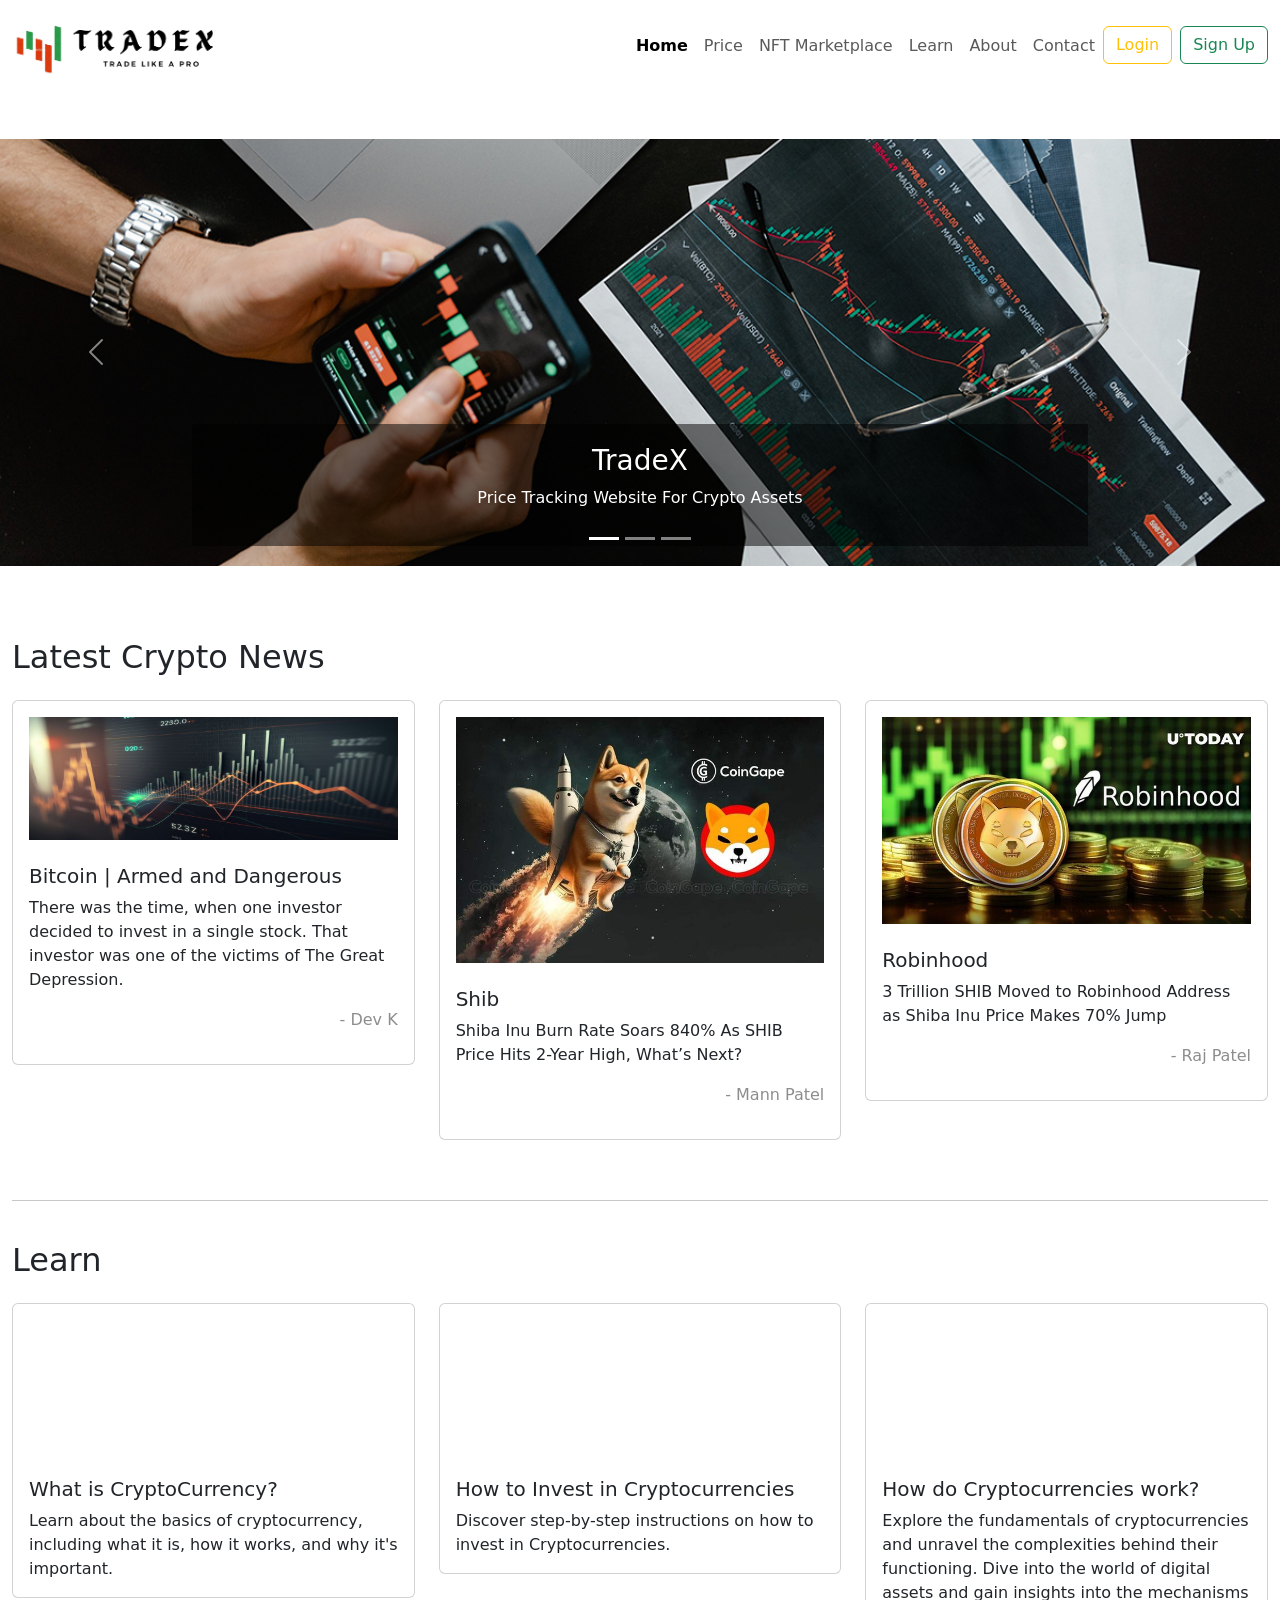
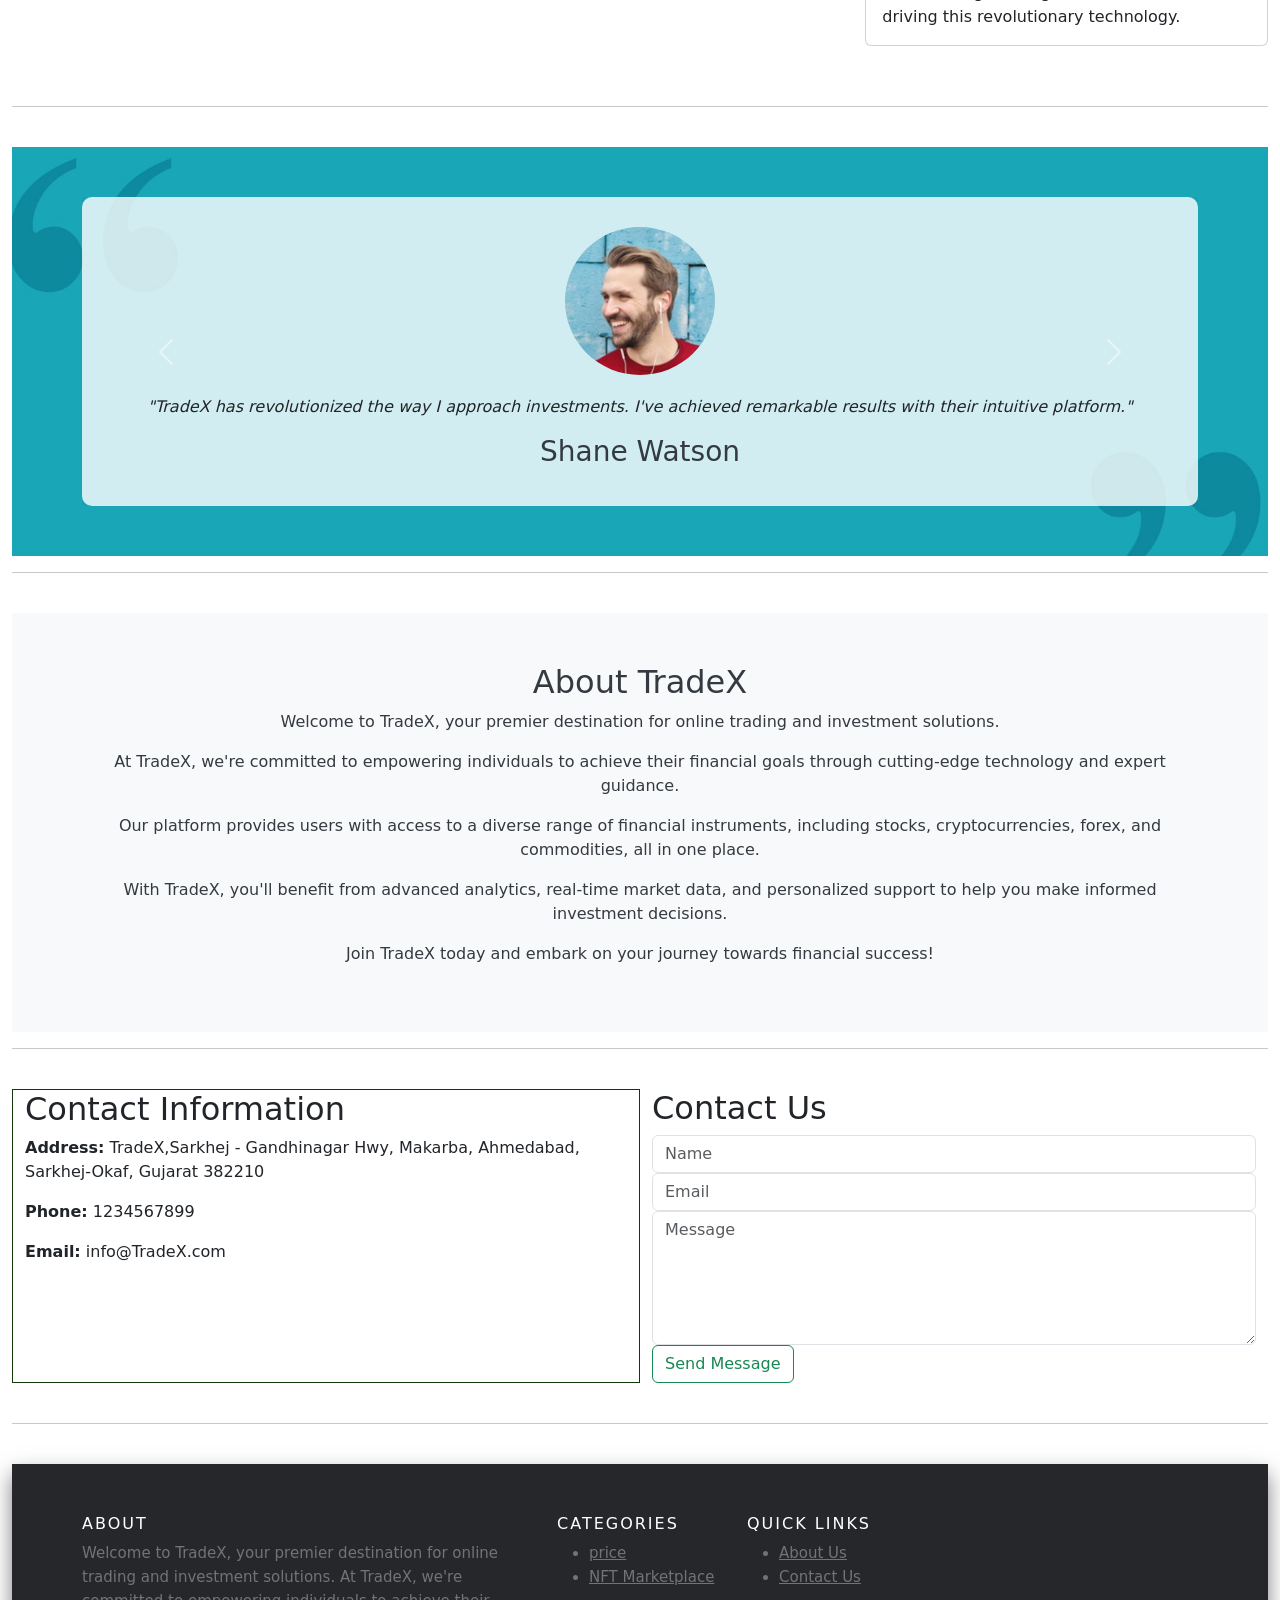
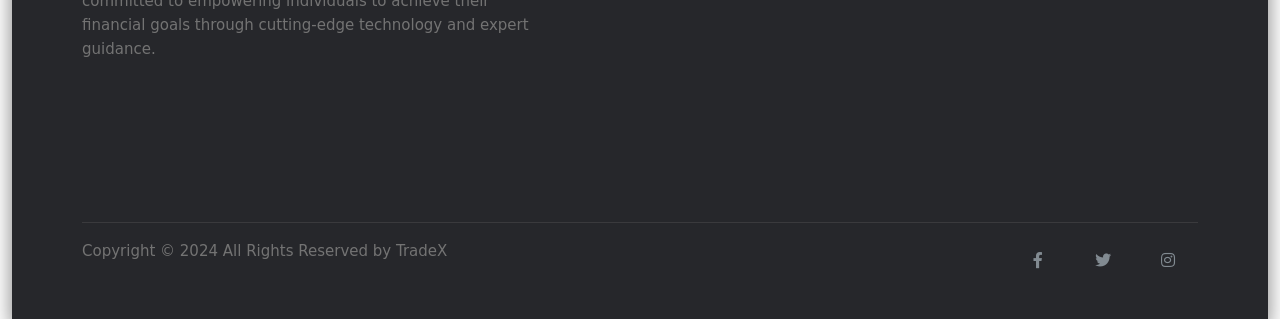
<file: index.html>
<!DOCTYPE html>
<html lang="en">
<head>
    <meta charset="UTF-8">
    <meta name="viewport" content="width=device-width, initial-scale=1.0">

    <title>TradeX :- Price tracking website for cryptoassets</title>
    <!-- Bootstrap-->
    <link href="https://cdn.jsdelivr.net/npm/bootstrap@5.1.3/dist/css/bootstrap.min.css" rel="stylesheet">
    <script src="https://cdn.jsdelivr.net/npm/bootstrap@5.1.3/dist/js/bootstrap.bundle.min.js"></script>
    <link rel="stylesheet" href="https://cdnjs.cloudflare.com/ajax/libs/font-awesome/5.15.1/css/all.min.css" integrity="sha512-+4zCK9k+qNFUR5X+cKL9EIR+ZOhtIloNl9GIKS57V1MyNsYpYcUrUeQc9vNfzsWfV28IaLL3i96P9sdNyeRssA==" crossorigin="anonymous" />
    <link rel="stylesheet" href="style.css">
    <script src="script.js"></script>
</head>
<body>
      <!-- Navbar -->
  <nav class="navbar navbar-expand-lg navbar-light bg-white">
    <div class="container-fluid">
      <button class="navbar-toggler" type="button" data-bs-toggle="collapse" data-bs-target="#navbarNav" aria-controls="navbarNav" aria-expanded="false" aria-label="Toggle navigation">
        <span class="navbar-toggler-icon"></span>
      </button>
      <a class="navbar-brand ms-auto" href="#"><img src="logo.png" alt="" height="65"></a>
      <div class="collapse navbar-collapse" id="navbarNav">
        <ul class="navbar-nav ms-auto">
          <li class="nav-item">
            <a class="nav-link active" aria-current="page" href="index.html">Home</a>
          </li>
          <li class="nav-item">
            <a class="nav-link" href="price_tracking.html">Price</a>
          </li>
          <li class="nav-item">
            <a class="nav-link" href="nft_marketplace.html">NFT Marketplace</a>
          </li>
          <li class="nav-item">
            <a class="nav-link" href="#learn">Learn</a>
          </li>
          <li class="nav-item">
            <a class="nav-link" href="#about">About</a>
          </li>
          <li class="nav-item">
            <a class="nav-link" href="#contact">Contact</a>
          </li>
          <li class="nav-item">
            <a class="btn btn-outline-warning me-2" href="login.html" data-bs-toggle="modal" data-bs-target="#loginModal">Login</a>
          </li>
          <li class="nav-item">
            <a class="btn btn-outline-success" href="signup.html" data-bs-toggle="modal" data-bs-target="#signupModal">Sign Up</a>
          </li>
        </ul>
      </div>
    </div>
  </nav>
  <!-- Login Modal -->
<div class="modal fade" id="loginModal" tabindex="-1" aria-labelledby="loginModalLabel" aria-hidden="true">
  <div class="modal-dialog modal-dialog-centered">
    <div class="modal-content">
      <div class="modal-header">
        <h5 class="modal-title" id="loginModalLabel">Login</h5>
        <button type="button" class="btn-close" data-bs-dismiss="modal" aria-label="Close"></button>
      </div>
      <div class="modal-body">
        <form onsubmit="logIn(); return false;">
          <div class="mb-3">
            <label for="loginEmail" class="form-label">Email address</label>
            <input type="email" class="form-control" id="loginEmail" aria-describedby="emailHelp">
          </div>
          <div class="mb-3">
            <label for="loginPassword" class="form-label">Password</label>
            <input type="password" class="form-control" id="loginPassword">
          </div>
          <button type="submit" class="btn btn-primary">Login</button>
        </form>
      </div>
    </div>
  </div>
</div>

<!-- Signup Modal -->
<div class="modal fade" id="signupModal" tabindex="-1" aria-labelledby="signupModalLabel" aria-hidden="true">
  <div class="modal-dialog modal-dialog-centered">
    <div class="modal-content">
      <div class="modal-header">
        <h5 class="modal-title" id="signupModalLabel">Sign Up</h5>
        <button type="button" class="btn-close" data-bs-dismiss="modal" aria-label="Close"></button>
      </div>
      <div class="modal-body">
        <form onsubmit="signUp(); return false;">
          <div class="mb-3">
            <label for="signupEmail" class="form-label">Email address</label>
            <input type="email" class="form-control" id="signupEmail" aria-describedby="emailHelp">
          </div>
          <div class="mb-3">
            <label for="signupPassword" class="form-label">Password</label>
            <input type="password" class="form-control" id="signupPassword">
          </div>
          <button type="submit" class="btn btn-success">Sign Up</button>
        </form>
      </div>
    </div>
  </div>
</div>

  <br><br>

      <!-- Carousel -->
  <div id="demo" class="carousel slide" data-bs-ride="carousel">
    <div class="carousel-indicators">
      <button type="button" data-bs-target="#demo" data-bs-slide-to="0" class="active" aria-current="true" aria-label="Slide 1"></button>
      <button type="button" data-bs-target="#demo" data-bs-slide-to="1" aria-label="Slide 2"></button>
      <button type="button" data-bs-target="#demo" data-bs-slide-to="2" aria-label="Slide 3"></button>
    </div>
    <div class="carousel-inner">
      <div class="carousel-item active">
        <img src="c1.png" class="d-block w-100" alt="...">
        <div class="carousel-caption">
          <h3>TradeX</h3>
          <p>Price Tracking Website For Crypto Assets</p>
        </div>
      </div>
      <div class="carousel-item">
        <img src="c2.jpg" class="d-block w-100" alt="...">
      </div>
      <div class="carousel-item">
        <img src="c3.jpg" class="d-block w-100" alt="...">
      </div>
    </div>
    <button class="carousel-control-prev" type="button" data-bs-target="#demo" data-bs-slide="prev">
      <span class="carousel-control-prev-icon" aria-hidden="true"></span>
      <span class="visually-hidden">Previous</span>
    </button>
    <button class="carousel-control-next" type="button" data-bs-target="#demo" data-bs-slide="next">
      <span class="carousel-control-next-icon" aria-hidden="true"></span>
      <span class="visually-hidden">Next</span>
    </button>
  </div>
  <br> <br>
    <!-- News Section -->
  <div class="container-fluid mt-4">
    <h2 class="text mb-4">Latest Crypto News</h2>
    <div class="row">
      <div class="col-md-4">
        <div class="card">
          <div class="card-body">
            <img src="c2.jpg" alt="" height="100%" width="100%">
            <br><br>
            <h5 class="card-title">Bitcoin | Armed and Dangerous</h5>
            <p class="card-text">There was the time, when one investor decided to invest in a single stock. That investor was one of the victims of The Great Depression.</p>
            <p class="text-end" style="color: #8e8d8d; ">- Dev K</p>
          </div>
        </div>
      </div>
      <div class="col-md-4">
        <div class="card">
          <div class="card-body">
            <img src="news1.jpeg" alt="" height="100%" width="100%">
            <br><br>
            <h5 class="card-title">Shib</h5>
            <p class="card-text">Shiba Inu Burn Rate Soars 840% As SHIB Price Hits 2-Year High, What’s Next?</p>
            <p class="text-end" style="color: #8e8d8d; ">- Mann Patel</p>
          </div>
        </div>
      </div>
      <div class="col-md-4">
        <div class="card">
          <div class="card-body">
            <img src="news2.jpeg" alt="" height="100%" width="100%">
            <br><br>
            <h5 class="card-title">Robinhood</h5>
            <p class="card-text">3 Trillion SHIB Moved to Robinhood Address as Shiba Inu Price Makes 70% Jump</p>
            <p class="text-end" style="color: #8e8d8d; ">- Raj Patel</p>
          </div>
        </div>
      </div>
    </div>
    <br>
    
    <hr>
    
    <br>

       <!-- Learn Section -->
       <div id="learn">
        <h2 class="text mb-4">Learn</h2>
        <div class="row">
          <div class="col-md-4">
            <div class="card">
              <div class="card-body">
                <iframe width="100%" height="100%" src="https://www.youtube.com/embed/JZk6T1TmIrs" title="What is CryptoCurrency? | Everything About Bitcoin &amp; Cryptocurrencies Explained for Beginners" frameborder="0" allow="accelerometer; autoplay; clipboard-write; encrypted-media; gyroscope; picture-in-picture; web-share" allowfullscreen></iframe>
                <h5 class="card-title">What is CryptoCurrency?</h5>
                <p class="card-text">Learn about the basics of cryptocurrency, including what it is, how it works, and why it's important.</p>
              </div>
            </div>
          </div>
          <div class="col-md-4">
            <div class="card">
              <div class="card-body">
                <iframe width="100%" height="100%" src="https://www.youtube.com/embed/PdduvP_KlcI" title="Beginners Guide On How to Buy Crypto in India | Investing in Gold and Bitcoin | CA Rachana Ranade" frameborder="0" allow="accelerometer; autoplay; clipboard-write; encrypted-media; gyroscope; picture-in-picture; web-share" allowfullscreen></iframe>
                <h5 class="card-title">How to Invest in Cryptocurrencies</h5>
                <p class="card-text">Discover step-by-step instructions on how to invest in Cryptocurrencies.</p>
              </div>
            </div>
          </div>
          <div class="col-md-4">
            <div class="card">
              <div class="card-body">
                <iframe width="100%" height="100%" src="https://www.youtube.com/embed/SzAuB2FG79A" title="Bitcoin explained: How do cryptocurrencies work? - BBC News" frameborder="0" allow="accelerometer; autoplay; clipboard-write; encrypted-media; gyroscope; picture-in-picture; web-share" allowfullscreen></iframe>
                <h5 class="card-title">How do Cryptocurrencies work?</h5>
                <p class="card-text">Explore the fundamentals of cryptocurrencies and unravel the complexities behind their functioning. Dive into the world of digital assets and gain insights into the mechanisms driving this revolutionary technology.</p>
              </div>
            </div>
          </div>
        </div>
        </div>
  
  <br>
        <hr>
  <br>
  <!-- Testimonial -->
<section class="testimonial-section" style="background-color: #f8f9fa; padding: 50px 0;">
  <div class="container">
    <div id="testimonialCarousel" class="carousel slide" data-bs-ride="carousel">
      <div class="carousel-inner">
        <div class="carousel-item active">
          <div class="testimonial text-center">
            <img src="Testimonial/pic-1.png" alt="testimonial" style="border-radius: 50%; width: 150px;">
            <p style="font-style: italic;">"TradeX has revolutionized the way I approach investments. I've achieved remarkable results with their intuitive platform."</p>
            <h3 style="color: #343a40;">Shane Watson</h3>
          </div>
        </div>
        <div class="carousel-item">
          <div class="testimonial text-center">
            <img src="Testimonial/pic-2.png" alt="testimonial" style="border-radius: 50%; width: 150px;">
            <p style="font-style: italic;">"As a seasoned trader, I've found TradeX to be a game-changer. The platform's analytics and insights have been invaluable."</p>
            <h3 style="color: #343a40;">Emily Lee</h3>
          </div>
        </div>
        <div class="carousel-item">
          <div class="testimonial text-center">
            <img src="Testimonial/pic-3.png" alt="testimonial" style="border-radius: 50%; width: 150px;">
            <p style="font-style: italic;">"TradeX offers a comprehensive range of trading tools that cater to both beginners and advanced users. It's my go-to platform for financial success."</p>
            <h3 style="color: #343a40;">David Martinez</h3>
          </div>
        </div>
      </div>
      <button class="carousel-control-prev" type="button" data-bs-target="#testimonialCarousel" data-bs-slide="prev">
        <span class="carousel-control-prev-icon" aria-hidden="true"></span>
        <span class="visually-hidden">Previous</span>
      </button>
      <button class="carousel-control-next" type="button" data-bs-target="#testimonialCarousel" data-bs-slide="next">
        <span class="carousel-control-next-icon" aria-hidden="true"></span>
        <span class="visually-hidden">Next</span>
      </button>
    </div>
  </div>
</section>
<hr>
<br>
<!-- About us -->
<section id="about-us" style="background-color: #f8f9fa; padding: 50px 0;">
  <div class="container">
    <h2 style="color: #343a40; text-align: center;">About TradeX</h2>
    <p style="color: #343a40; text-align: center;">Welcome to TradeX, your premier destination for online trading and investment solutions.</p>
    <p style="color: #343a40; text-align: center;">At TradeX, we're committed to empowering individuals to achieve their financial goals through cutting-edge technology and expert guidance.</p>
    <p style="color: #343a40; text-align: center;">Our platform provides users with access to a diverse range of financial instruments, including stocks, cryptocurrencies, forex, and commodities, all in one place.</p>
    <p style="color: #343a40; text-align: center;">With TradeX, you'll benefit from advanced analytics, real-time market data, and personalized support to help you make informed investment decisions.</p>
    <p style="color: #343a40; text-align: center;">Join TradeX today and embark on your journey towards financial success!</p>
  </div>
</section>
<hr>
<br>

  
          <!-- contact -->
          <section id="contact" class="contact">
            <div class="container-fluid">
              <div class="row">
                <div class="col-md-6" style="border: 1px solid rgb(16, 56, 8);">
                  <div class="contact-info">
                    <h2>Contact Information</h2>
                    <p><strong>Address:</strong> TradeX,Sarkhej - Gandhinagar Hwy, Makarba, Ahmedabad, Sarkhej-Okaf, Gujarat 382210</p>
                    <p><strong>Phone:</strong> 1234567899</p>
                    <p><strong>Email:</strong> info@TradeX.com</p>
                  </div>
                </div>
                <div class="col-md-6">
                  <h2>Contact Us</h2>
                  <form id="contact-form">
                    <div class="form-group">
                      <input type="text" class="form-control" placeholder="Name" required>
                    </div>
                    <div class="form-group">
                      <input type="email" class="form-control" placeholder="Email" required>
                    </div>
                    <div class="form-group">
                      <textarea class="form-control" rows="5" placeholder="Message" required></textarea>
                    </div>
                    <button type="submit" class="btn btn-outline-success">Send Message</button>
                  </form>
                </div>
              </div>
            </div>
          </section>
    <br>
          <hr>
    <br>
       <!-- Footer -->
<footer class="site-footer mt-auto">
    <div class="container">
        <div class="row">
            <div class="col-md-5" id="about">
                <h6>About</h6>
                <p class="text-justify">Welcome to TradeX, your premier destination for online trading and investment solutions.

                  At TradeX, we're committed to empowering individuals to achieve their financial goals through cutting-edge technology and expert guidance.</p>
            </div>
            <div class="col-md-2">
                <h6>Categories</h6>
                <ul class="footer-links">
                    <li><a href="price_tracking.html">price</a></li>
                    <li><a href="nft_marketplace.html">NFT Marketplace</a></li>
                </ul>
            </div>
            <div class="col-md-2">
                <h6>Quick Links</h6>
                <ul class="footer-links">
                    <li><a href="#about-us">About Us</a></li>
                    <li><a href="#contact">Contact Us</a></li>
                    
                    
                </ul>
            </div>
            <div class="col-md-3" id="about">
              <iframe src="https://www.google.com/maps/embed?pb=!1m14!1m8!1m3!1d14691.543966085927!2d72.4884286!3d22.9912195!3m2!1i1024!2i768!4f13.1!3m3!1m2!1s0x395e9bc4ce73bf61%3A0x323634959dab072f!2sLJ%20University!5e0!3m2!1sen!2sin!4v1710939959962!5m2!1sen!2sin" width="350" height="290" style="border:0;" allowfullscreen="" loading="lazy" referrerpolicy="no-referrer-when-downgrade" style="padding: 50;"></iframe>
            </div>
        </div>
        <hr>
    </div>
    <div class="container">
        <div class="row">
            <div class="col-md-8 col-sm-6 col-12">
                <p class="copyright-text">
                  Copyright &copy; 2024 All Rights Reserved by TradeX
                </p>
            </div>
            <div class="col-md-4 col-sm-6 col-12">
              <ul class="social-icons float-md-end list-inline">
                <li class="list-inline-item"><a class="facebook" href="#"><i class="fab fa-facebook-f"></i></a></li>
                <li class="list-inline-item"><a class="twitter" href="#"><i class="fab fa-twitter"></i></a></li>
                <li class="list-inline-item"><a class="instagram" href="#"><i class="fab fa-instagram"></i></a></li>
            </ul>
            </div>
        </div>
    </div>
  </footer>
</body>
</html>
</file>
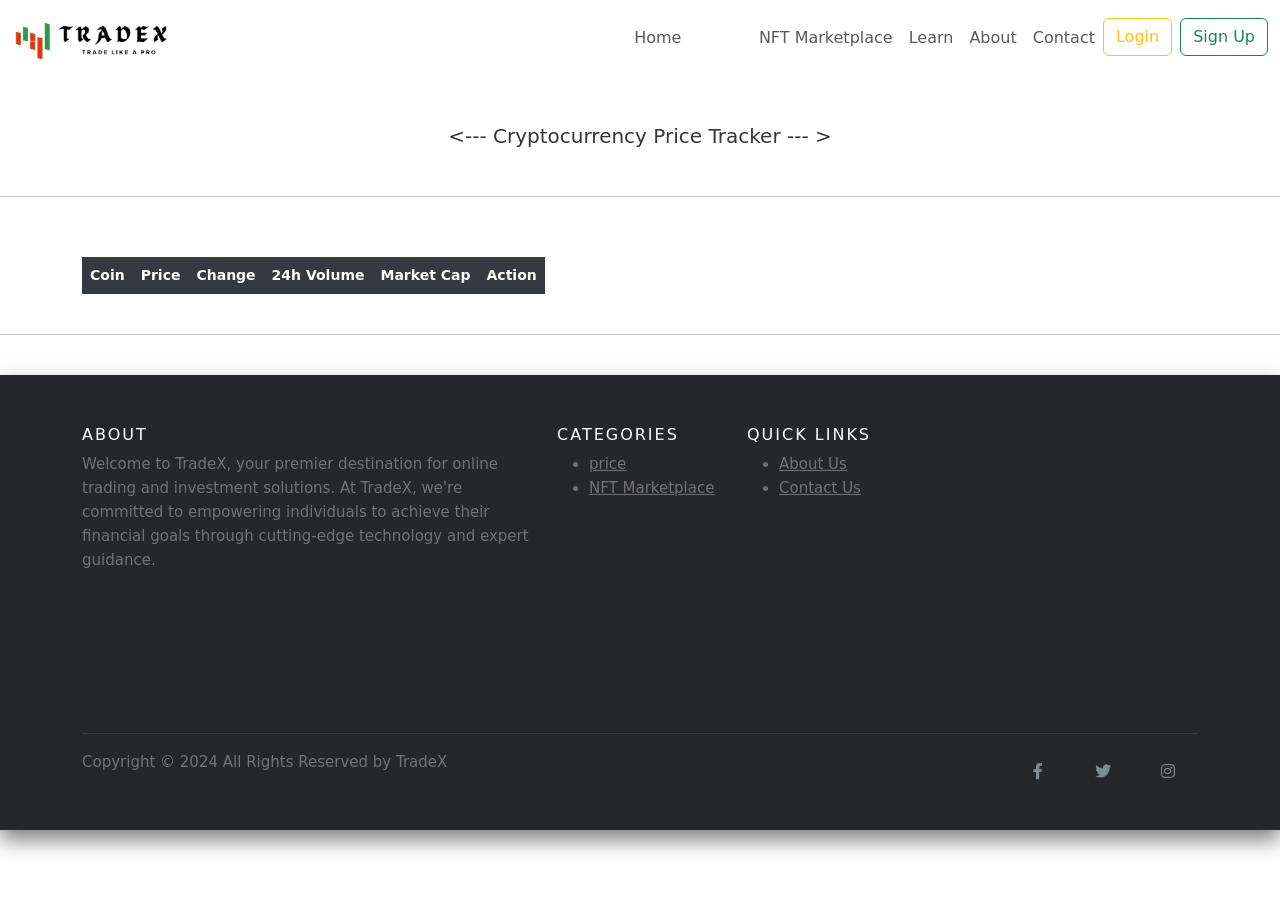
<file: price_tracking.html>
<!DOCTYPE html>
<html lang="en">
<head>
  <meta charset="UTF-8">
  <meta name="viewport" content="width=device-width, initial-scale=1.0">
  <title>TradeX :- Price Tracking</title>
  <!-- Bootstrap-->
  <link href="https://cdn.jsdelivr.net/npm/bootstrap@5.1.3/dist/css/bootstrap.min.css" rel="stylesheet">
  <script src="https://cdn.jsdelivr.net/npm/bootstrap@5.1.3/dist/js/bootstrap.bundle.min.js"></script>
  <link rel="stylesheet" href="https://cdnjs.cloudflare.com/ajax/libs/font-awesome/5.15.1/css/all.min.css" integrity="sha512-+4zCK9k+qNFUR5X+cKL9EIR+ZOhtIloNl9GIKS57V1MyNsYpYcUrUeQc9vNfzsWfV28IaLL3i96P9sdNyeRssA==" crossorigin="anonymous" />
  <script src="script.js"></script>
  <link rel="stylesheet" href="price.css">
</head>
<body>
<!-- Navbar -->
<nav class="navbar navbar-expand-lg navbar-light bg-white">
    <div class="container-fluid">
      <button class="navbar-toggler" type="button" data-bs-toggle="collapse" data-bs-target="#navbarNav" aria-controls="navbarNav" aria-expanded="false" aria-label="Toggle navigation">
        <span class="navbar-toggler-icon"></span>
      </button>
      <a class="navbar-brand ms-auto" href="index.html"><img src="logo.png" alt="" height="65"></a>
      <div class="collapse navbar-collapse" id="navbarNav">
        <ul class="navbar-nav ms-auto">
          <li class="nav-item">
            <a class="nav-link" href="index.html">Home</a>
          </li>
          <li class="nav-item">
            <a class="nav-link active" href="price_tracking.html">Price</a>
          </li>
          <li class="nav-item">
            <a class="nav-link" href="nft_marketplace.html">NFT Marketplace</a>
          </li>
          <li class="nav-item">
            <a class="nav-link" href="index.html#learn">Learn</a>
          </li>
          <li class="nav-item">
            <a class="nav-link" href="#about">About</a>
          </li>
          <li class="nav-item">
            <a class="nav-link" href="index.html#contact">Contact</a>
          </li>
          <li class="nav-item">
            <a class="btn btn-outline-warning me-2" href="login.html" data-bs-toggle="modal" data-bs-target="#loginModal">Login</a>
          </li>
          <li class="nav-item">
            <a class="btn btn-outline-success" href="signup.html" data-bs-toggle="modal" data-bs-target="#signupModal">Sign Up</a>
          </li>
        </ul>
      </div>
    </div>
  </nav>
  <!-- Login Modal -->
<div class="modal fade" id="loginModal" tabindex="-1" aria-labelledby="loginModalLabel" aria-hidden="true">
    <div class="modal-dialog modal-dialog-centered">
      <div class="modal-content">
        <div class="modal-header">
          <h5 class="modal-title" id="loginModalLabel">Login</h5>
          <button type="button" class="btn-close" data-bs-dismiss="modal" aria-label="Close"></button>
        </div>
        <div class="modal-body">
          <form onsubmit="logIn(); return false;">
            <div class="mb-3">
              <label for="loginEmail" class="form-label">Email address</label>
              <input type="email" class="form-control" id="loginEmail" aria-describedby="emailHelp">
            </div>
            <div class="mb-3">
              <label for="loginPassword" class="form-label">Password</label>
              <input type="password" class="form-control" id="loginPassword">
            </div>
            <button type="submit" class="btn btn-primary">Login</button>
          </form>
        </div>
      </div>
    </div>
  </div>
  
  <!-- Signup Modal -->
  <div class="modal fade" id="signupModal" tabindex="-1" aria-labelledby="signupModalLabel" aria-hidden="true">
    <div class="modal-dialog modal-dialog-centered">
      <div class="modal-content">
        <div class="modal-header">
          <h5 class="modal-title" id="signupModalLabel">Sign Up</h5>
          <button type="button" class="btn-close" data-bs-dismiss="modal" aria-label="Close"></button>
        </div>
        <div class="modal-body">
          <form onsubmit="signUp(); return false;">
            <div class="mb-3">
              <label for="signupEmail" class="form-label">Email address</label>
              <input type="email" class="form-control" id="signupEmail" aria-describedby="emailHelp">
            </div>
            <div class="mb-3">
              <label for="signupPassword" class="form-label">Password</label>
              <input type="password" class="form-control" id="signupPassword">
            </div>
            <button type="submit" class="btn btn-success">Sign Up</button>
          </form>
        </div>
      </div>
    </div>
  </div>
  
   <br><br>
    <h5 style="color: rgb(55, 54, 54); text-align: center;"> <--- Cryptocurrency Price Tracker --- ></h5>
    <br><hr>
    <br>
    
    <div class="container" id="price">
        <div class="crypto-container">
            <table>
                <thead >
                    <tr>
                        <th>Coin</th>
                        <th>Price</th>
                        <th>Change</th>
                        <th>24h Volume</th>
                        <th>Market Cap</th>
                        <th>Action</th>
                    </tr>
                </thead>
                <tbody class="crypto-list"></tbody>
            </table>
        </div>
    </div>

<br><hr><br>

         <!-- Footer -->
<footer class="site-footer mt-auto">
    <div class="container">
        <div class="row">
            <div class="col-md-5" id="about">
                <h6>About</h6>
                <p class="text-justify">Welcome to TradeX, your premier destination for online trading and investment solutions.

                  At TradeX, we're committed to empowering individuals to achieve their financial goals through cutting-edge technology and expert guidance.</p>
            </div>
            <div class="col-md-2">
                <h6>Categories</h6>
                <ul class="footer-links">
                    <li><a href="price_tracking.html">price</a></li>
                    <li><a href="nft_marketplace.html">NFT Marketplace</a></li>
                </ul>
            </div>
            <div class="col-md-2">
                <h6>Quick Links</h6>
                <ul class="footer-links">
                    <li><a href="#about-us">About Us</a></li>
                    <li><a href="#contact">Contact Us</a></li>
                    
                    
                </ul>
            </div>
            <div class="col-md-3" id="about">
              <iframe src="https://www.google.com/maps/embed?pb=!1m14!1m8!1m3!1d14691.543966085927!2d72.4884286!3d22.9912195!3m2!1i1024!2i768!4f13.1!3m3!1m2!1s0x395e9bc4ce73bf61%3A0x323634959dab072f!2sLJ%20University!5e0!3m2!1sen!2sin!4v1710939959962!5m2!1sen!2sin" width="350" height="290" style="border:0;" allowfullscreen="" loading="lazy" referrerpolicy="no-referrer-when-downgrade" style="padding: 50;"></iframe>
            </div>
        </div>
        <hr>
    </div>
    <div class="container">
        <div class="row">
            <div class="col-md-8 col-sm-6 col-12">
                <p class="copyright-text">
                  Copyright &copy; 2024 All Rights Reserved by TradeX
                </p>
            </div>
            <div class="col-md-4 col-sm-6 col-12">
              <ul class="social-icons float-md-end list-inline">
                <li class="list-inline-item"><a class="facebook" href="#"><i class="fab fa-facebook-f"></i></a></li>
                <li class="list-inline-item"><a class="twitter" href="#"><i class="fab fa-twitter"></i></a></li>
                <li class="list-inline-item"><a class="instagram" href="#"><i class="fab fa-instagram"></i></a></li>
            </ul>
            </div>
        </div>
    </div>
  </footer>
<script src="priceTracking.js">
</script>
  
</body>
</html>
</file>
<file: style.css>
/* Navbar */
.navbar {
  background-color: #343a40;
}

.navbar-brand img {
  height: 65px;
}

.navbar-nav .nav-link.active {
  font-weight: bold;
}

/* Carousel */
.carousel-caption {
  background-color: rgba(0, 0, 0, 0.5);
  padding: 20px;
}

.carousel-caption h3,
.carousel-caption p {
  color: #fff;
}

/* News Cards */
.card {
  margin-bottom: 20px;
  
}

.card:hover {
  transform: translateY(-5px);
  box-shadow: 0 8px 16px rgba(0, 0, 0, 0.3);
}

/* Testimonial section styling */
.testimonial-section {
  padding: 50px 0;
  background-image: url('testimonial-background.jpg'); 
  background-size: cover;
  background-position: center;
}

.testimonial-section .container {
  position: relative;
  z-index: 1;
}

/* Testimonial text styling */
.testimonial {
  background-color: rgba(255, 255, 255, 0.8); 
  padding: 30px;
  border-radius: 10px;
  box-shadow: 0 0 20px rgba(0, 0, 0, 0.1); 
}

.testimonial img {
  border-radius: 50%; 
  width: 150px; 
  margin-bottom: 20px;
}

.testimonial p {
  font-style: italic;
}

.testimonial h3 {
  color: #343a40; 
}

/* About us section styling */
#about-us {
  padding: 50px 0;
}

#about-us .container {
  text-align: center;
}

#about-us h2 {
  color: #343a40;
}

#about-us p {
  color: #343a40; 
}

/* footer */
.site-footer {
  background-color: #26272b;
  padding: 45px 0 20px;
  font-size: 15px;
  line-height: 24px;
  color: #737373;
  box-shadow: 0 10px 20px rgba(0, 0, 0, 0.5);
  width: 100%;
}

.site-footer h6 {
  color: #fff;
  font-size: 16px;
  text-transform: uppercase;
  margin-top: 5px;
  letter-spacing: 2px;
}

.site-footer p {
  color: #737373;
}

.footer-links a {
  color: #737373;
}

.footer-links a:hover {
  color: #fff;
  text-decoration: none;
}

.social-icons a {
  color: #818a91;
  font-size: 16px;
  display: inline-block;
  width: 44px;
  height: 44px;
  line-height: 44px;
  text-align: center;
  margin-right: 8px;
  border-radius: 100%;
  transition: all 0.2s linear;
}

.social-icons a.facebook:hover {
  background-color: #3b5998;
}

.social-icons a.twitter:hover {
  background-color: #00aced;
}

.social-icons a.instagram:hover {
  background-color: #ea4c89;
}

body {
  margin: 0;
  padding: 0;
}

/* Slide effect for cards */
.card-container {
  display: flex;
  overflow-x: hidden;
}

.card-container:hover .card {
  transform: translateY(-5px); /* Match the card hover animation */
}

.card-container:hover .card:hover {
  transform: translateY(-10px); /* Match the hovered card hover animation */
}
</file>
<file: price.css>
.header {
    background-color: #fff;
    color: #000;
    text-align: center;
    width: 100%;
}

.header h1 {
    margin: 30px;
    font-size: 35px;
}

/* .container {
    background-color: #fff;
    display: flex;
    flex-direction: column;
    align-items: center;
} */

.crypto-container {
    background-color: #fff;
    border-radius: 10px;
    color: #000;
    width: 90%;
    margin-top: 20px;
}

table {
    width: 100%;
}

th, td {
    padding: 10px;
    text-align: center;
}

th {
    background-color: #343a40;
    color: #fff;
}

tr:nth-child(even) {
    background-color: #f2f2f2;
}

/* .buy {
    background-color: #28a745;
    color: #fff;
    border: none;
    border-radius: 5px;
    cursor: pointer;
}

.sell {
    background-color: #dc3545;
    color: #fff;
    border: none;
    border-radius: 5px;
    cursor: pointer;
}

.buy:hover, .sell:hover {
    background-color: transparent;
    color: #000;
    border: 1px solid #000;
} */

.change span {
    color: green;
}

.change span.negative {
    color: red;
}

.change span.neutral {
    color: grey;
}
.navbar {
background-color: #343a40;
}

.navbar-brand img {
height: 65px;
}

.navbar-nav .nav-link.active {
color: #fff; 
font-weight: bold; 
}
.crypto-icon img {
width: 30px; /* Set the width to the desired size */
height: auto; /* Maintain aspect ratio */
}


table {
width: 100%;
overflow-x: auto; /* Add horizontal scrolling for small screens */
display: block; /* Display the table as a block element */
}

th, td {
padding: 8px; /* Decrease padding for smaller screens */
font-size: 14px; /* Decrease font size for smaller screens */
}



.navbar-brand img {
height: 50px; /* Decrease the height of the logo for smaller screens */
}



.site-footer {
        background-color: #26272b;
        padding: 45px 0 20px;
        font-size: 15px;
        line-height: 24px;
        color: #737373;
        box-shadow: 0 10px 20px rgba(0, 0, 0, 0.5);
    }

    .site-footer h6 {
        color: #fff;
        font-size: 16px;
        text-transform: uppercase;
        margin-top: 5px;
        letter-spacing: 2px;
    }

    .site-footer p {
        color: #737373;
    }

    .footer-links a {
        color: #737373;
    }

    .footer-links a:hover {
        color: #fff;
        text-decoration: none;
    }

    .social-icons a {
        color: #818a91;
        font-size: 16px;
        display: inline-block;
        width: 44px;
        height: 44px;
        line-height: 44px;
        text-align: center;
        margin-right: 8px;
        border-radius: 100%;
        transition: all 0.2s linear;
    }

    .social-icons a.facebook:hover {
    background-color: #3b5998;
    }
    .social-icons a.twitter:hover {
    background-color: #00aced;
    }
    .social-icons a.instagram:hover{
      background-color: #ea4c89;
    }
</file>
